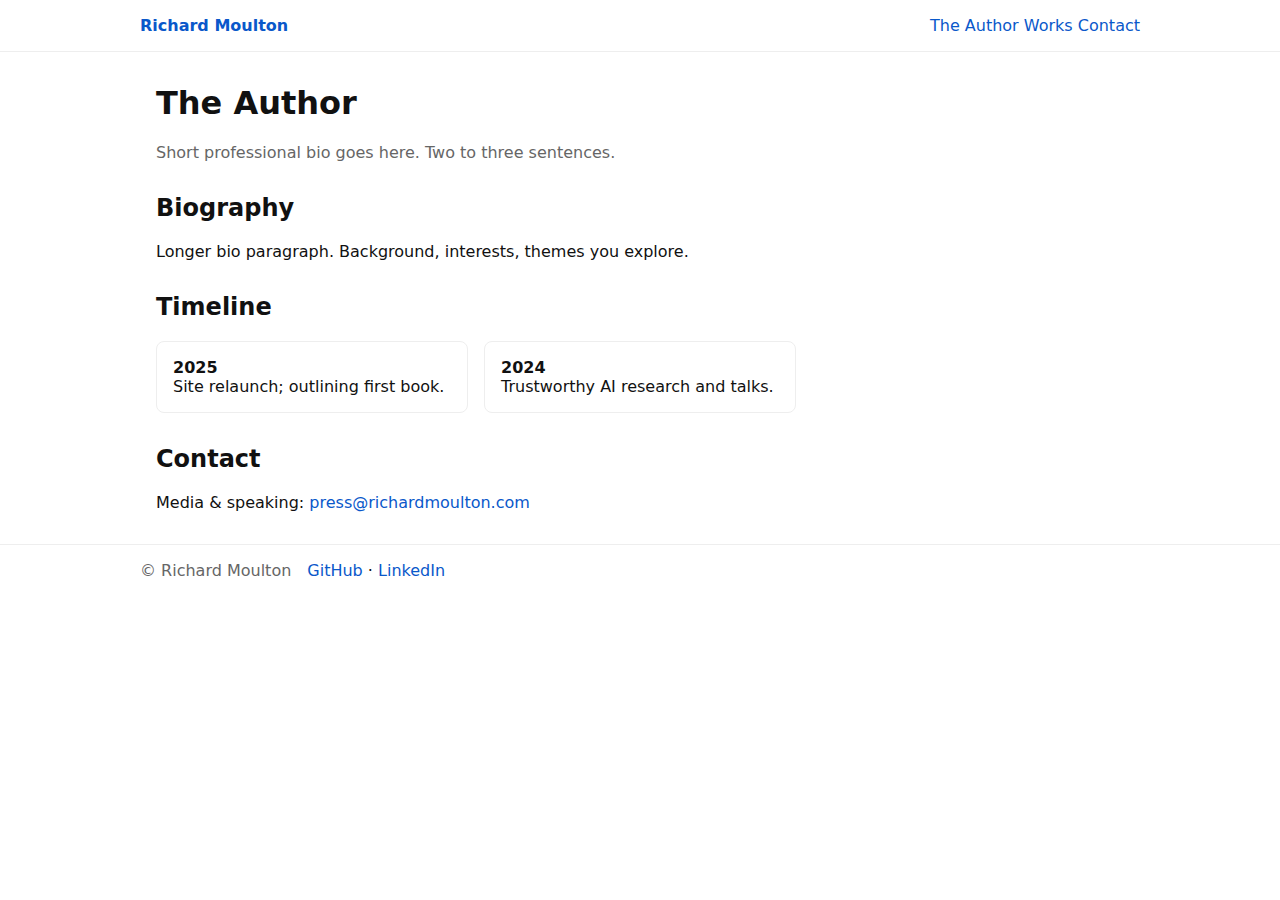
<file: the-author.html>
<!doctype html>
<html lang="en">
<head>
  <meta charset="utf-8">
  <title>The Author · Richard Moulton</title>
  <meta name="viewport" content="width=device-width, initial-scale=1">
  <link href="/assets/css/site.css" rel="stylesheet">
  <script defer src="/assets/js/site.js"></script>
</head>
<body>
<header></header>
<main class="main">
  <h1>The Author</h1>
  <p class="muted">Short professional bio goes here. Two to three sentences.</p>

  <section style="margin-top:2rem">
    <h2>Biography</h2>
    <p>Longer bio paragraph. Background, interests, themes you explore.</p>
  </section>

  <section style="margin-top:2rem">
    <h2>Timeline</h2>
    <div class="grid">
      <div class="card"><strong>2025</strong><br>Site relaunch; outlining first book.</div>
      <div class="card"><strong>2024</strong><br>Trustworthy AI research and talks.</div>
    </div>
  </section>

  <section style="margin-top:2rem">
    <h2>Contact</h2>
    <p>Media & speaking: <a href="mailto:press@richardmoulton.com">press@richardmoulton.com</a></p>
  </section>
</main>
<footer></footer>
</body>
</html>
</file>
<file: assets/css/site.css>
:root { --fg:#111; --bg:#fff; --muted:#666; --link:#0a58ca; }
* { box-sizing: border-box; }
body { margin:0; font-family: system-ui, -apple-system, Segoe UI, Roboto, Arial, sans-serif; color:var(--fg); background:var(--bg); }
a { color:var(--link); text-decoration: none; }
header, footer { padding: 1rem; border-bottom: 1px solid #eee; }
footer { border-top:1px solid #eee; border-bottom:0; }
.nav { max-width: 1000px; margin: 0 auto; display:flex; gap:1rem; align-items:center; }
.nav .brand { font-weight:600; margin-right:auto; }
.main { max-width: 1000px; margin: 2rem auto; padding: 0 1rem; }
.hero { display:grid; grid-template-columns: 2fr 1fr; gap:2rem; align-items:start; }
.hero img { width:100%; border-radius:8px; }
.grid { display:grid; grid-template-columns: repeat(auto-fill, minmax(260px,1fr)); gap:1rem; }
.card { border:1px solid #eee; border-radius:8px; padding:1rem; }
.muted { color: var(--muted); }
@media (max-width:800px){ .hero { grid-template-columns:1fr; } }
</file>
